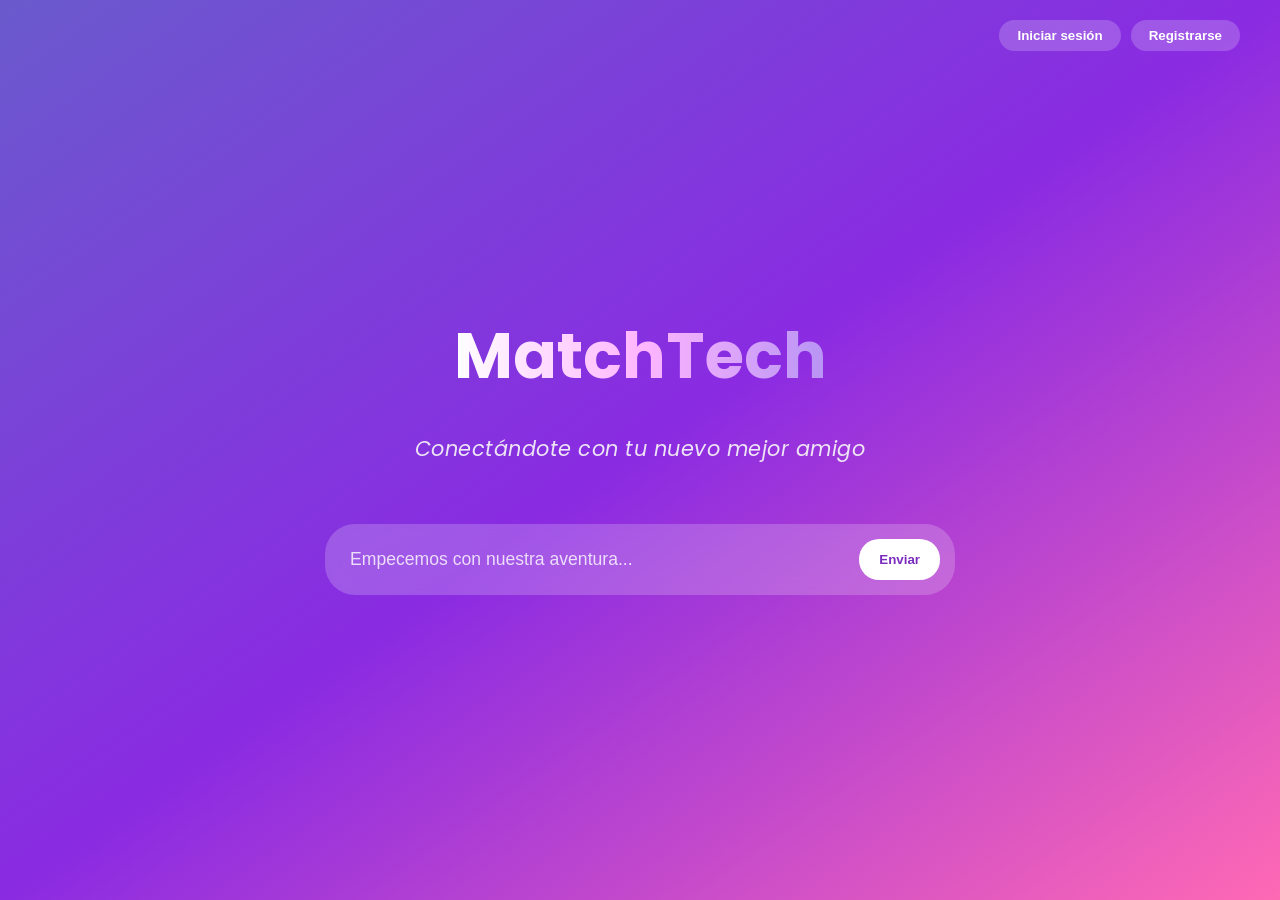
<file: frontend/index.html>
<!DOCTYPE html>
<html lang="es">
<head>
  <meta charset="UTF-8" />
  <meta name="viewport" content="width=device-width, initial-scale=1.0" />
  <title>MatchTech Chatbot</title>
  <link rel="stylesheet" href="../backend/css/style.css" />
  <style>
  
    .typing-indicator {
      background: rgba(255, 255, 255, 0.25);
      padding: 12px 18px;
      border-radius: 18px;
      display: inline-flex;
      align-items: center;
      gap: 6px;
      min-width: 60px;
    }

    .typing-dot {
      width: 8px;
      height: 8px;
      background: rgba(255, 255, 255, 0.8);
      border-radius: 50%;
      animation: typingBlink 1.4s infinite both;
    }

    .typing-dot:nth-child(2) {
      animation-delay: 0.2s;
    }

    .typing-dot:nth-child(3) {
      animation-delay: 0.4s;
    }

    @keyframes typingBlink {
      0% { 
        opacity: 0.2; 
        transform: translateY(0); 
      }
      20% { 
        opacity: 1; 
        transform: translateY(-2px); 
      }
      100% { 
        opacity: 0.2; 
        transform: translateY(0); 
      }
    }
  </style>
</head>
<body>


  <div class="top-bar">
    <button class="btn" onclick="window.location.href='login.html'">Iniciar sesión</button>
    <button class="btn" onclick="window.location.href='register.html'">Registrarse</button>
  </div>


  <div class="main-content">
    <h1 class="title">MatchTech</h1>
    <p class="subtitle">Conectándote con tu nuevo mejor amigo</p>


    <div class="input-area">
      <input type="text" id="userInput" placeholder="Empecemos con nuestra aventura..." />
      <button id="sendBtn">Enviar</button>
    </div>


    <div class="chat-container oculto" id="chatContainer"></div>
  </div>

  <script>
    document.addEventListener("DOMContentLoaded", () => {
      console.log("✅ MAIN JS CARGADO CORRECTAMENTE");

      const sendBtn = document.getElementById("sendBtn");
      const userInput = document.getElementById("userInput");
      const chatContainer = document.getElementById("chatContainer");
      const mainContent = document.querySelector(".main-content");

      if (!sendBtn || !userInput || !chatContainer || !mainContent) {
        console.error("❌ ERROR: No se encontraron elementos del DOM");
        return;
      }

      sendBtn.addEventListener("click", enviarMensaje);
      userInput.addEventListener("keypress", (e) => {
        if (e.key === "Enter") enviarMensaje();
      });

      function formatMessage(texto) {
        if (!texto) return "";
        return texto
          .replace(/\*\*(.*?)\*\*/g, "<strong>$1</strong>")
          .replace(/\*(.*?)\*/g, "<em>$1</em>")
          .replace(/^- /gm, "• ")
          .replace(/^(\d+)\. /gm, "$1. ")
          .replace(/\n/g, "<br>");
      }

      function agregarMensaje(texto, tipo) {
        const div = document.createElement("div");
        div.className = tipo === "user" ? "message user" : "message bot";
        div.innerHTML = `<div class="bubble">${formatMessage(texto)}</div>`;
        chatContainer.appendChild(div);
        chatContainer.scrollTop = chatContainer.scrollHeight;
      }

      function showTyping() {
        const div = document.createElement("div");
        div.id = "typingIndicator";
        div.className = "message bot";
        div.innerHTML = `
          <div class="bubble">
            <div class="typing-indicator">
              <div class="typing-dot"></div>
              <div class="typing-dot"></div>
              <div class="typing-dot"></div>
            </div>
          </div>
        `;
        chatContainer.appendChild(div);
        chatContainer.scrollTop = chatContainer.scrollHeight;
        console.log("🔵 Typing indicator agregado");
      }

      function hideTyping() {
        const t = document.getElementById("typingIndicator");
        if (t) t.remove();
      }

      async function enviarMensaje() {
        const texto = userInput.value.trim();
        if (!texto) return;

        if (chatContainer.classList.contains("oculto")) {
          mainContent.classList.add("chat-active");
          chatContainer.classList.remove("oculto");
          chatContainer.innerHTML = "";
        }

        agregarMensaje(texto, "user");
        userInput.value = "";

        showTyping();

        try {
          const res = await fetch("http://localhost:3000/api/chat", {
            method: "POST",
            headers: {
              "Content-Type": "application/json",
            },
            body: JSON.stringify({ mensaje: texto }),
          });

          const data = await res.json();
          hideTyping();
          agregarMensaje(data.respuesta || "⚠️ Respuesta vacía", "bot");

        } catch (error) {
          hideTyping();
          agregarMensaje("❌ Error al conectar con el servidor: " + error.message, "bot");
          setTimeout(() => {
            agregarMensaje(
              "¡Hola! Soy MatchTech. Parece que hay un problema de conexión con el servidor de IA.",
              "bot"
            );
          }, 500);
        }
      }
    });
  </script>
</body>
</html>
</file>
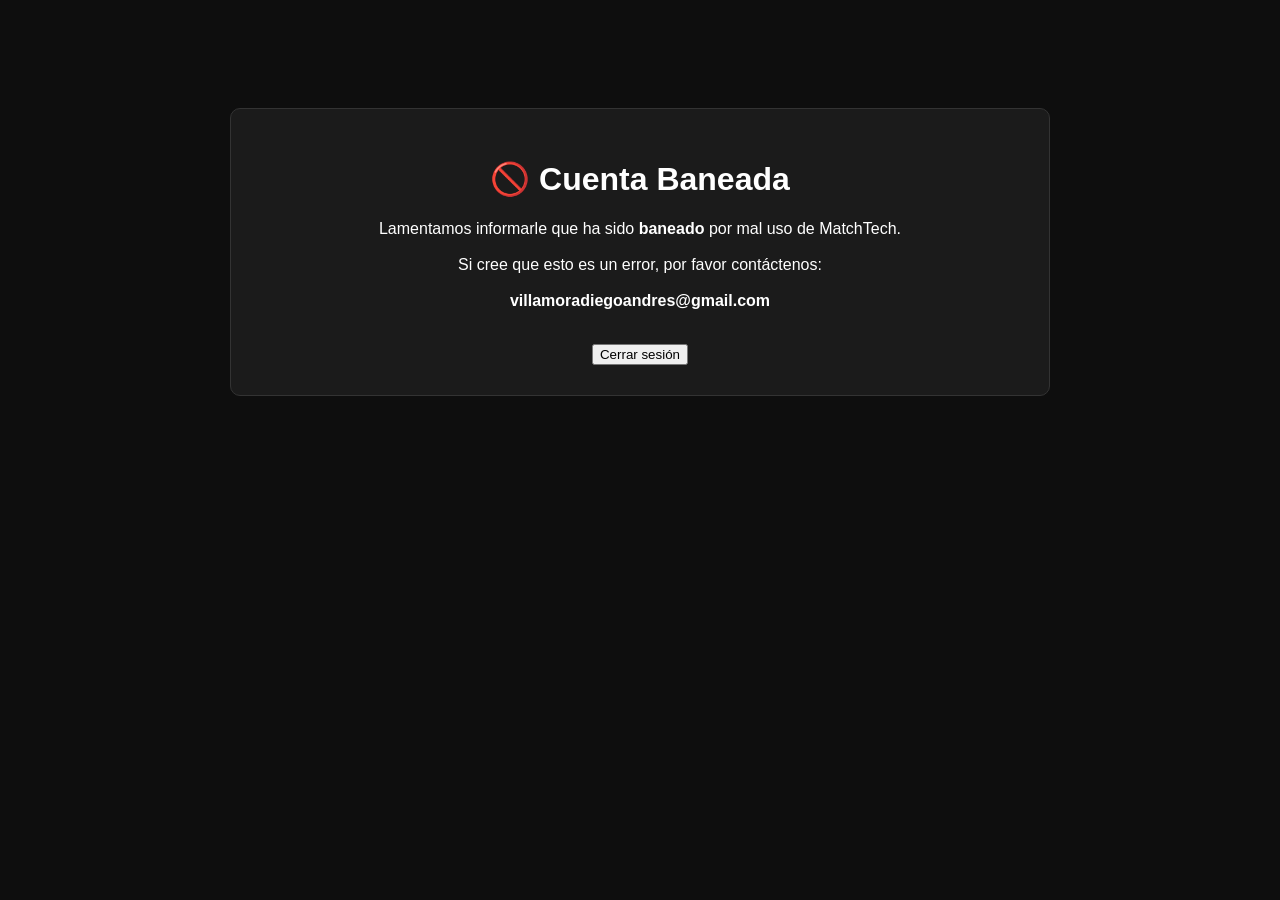
<file: frontend/banned.html>
<!DOCTYPE html>
<html lang="es">
<head>
    <meta charset="UTF-8">
    <title>Cuenta Baneada - MatchTech</title>
    <style>
        body {
            background: #0e0e0e;
            color: white;
            text-align: center;
            font-family: Arial;
            padding-top: 100px;
        }
        .box {
            background: #1b1b1b;
            padding: 30px;
            border-radius: 10px;
            width: 60%;
            margin: auto;
            border: 1px solid #333;
        }
    </style>
</head>
<body>

<div class="box">
    <h1>🚫 Cuenta Baneada</h1>
    <p>
        Lamentamos informarle que ha sido <b>baneado</b> por mal uso de MatchTech.<br><br>
        Si cree que esto es un error, por favor contáctenos:<br><br>
        <b>villamoradiegoandres@gmail.com</b>
    </p>

    <br>

    <button onclick="logout()">Cerrar sesión</button>
</div>

<script>
function logout() {
    localStorage.clear();
    window.location.href = "login.html";
}
</script>

</body>
</html>
</file>
<file: backend/css/style.css>
/* Fuente moderna */
@import url('https://fonts.googleapis.com/css2?family=Poppins:wght@400;600;700&display=swap');

/* Fondo general */
body {
  margin: 0;
  padding: 0;
  height: 100vh;
  font-family: "Poppins", sans-serif;
  background: linear-gradient(to bottom right, #6a5acd, #8a2be2, #ff69b4);
  display: flex;
  flex-direction: column;
  overflow: hidden;
}

.oculto {
  display: none;
}

/* Barra superior */
.top-bar {
  width: 100%;
  display: flex;
  justify-content: flex-end;
  padding: 20px 40px;
  position: fixed;
  top: 0;
  z-index: 1000;
  box-sizing: border-box;
}

.btn {
  background: rgba(255, 255, 255, 0.2);
  color: white;
  border: none;
  padding: 8px 18px;
  border-radius: 20px;
  cursor: pointer;
  font-weight: 600;
  transition: background 0.3s ease, transform 0.2s ease;
  margin-left: 10px;
}

.btn:hover {
  background: rgba(255, 255, 255, 0.4);
  transform: scale(1.05);
}

/* Contenido principal */
.main-content {
  width: 100%;
  height: 100vh;
  display: flex;
  flex-direction: column;
  transition: all 0.5s ease;
  padding-top: 80px;
  box-sizing: border-box;
}

/* Estado inicial: contenido centrado */
.main-content:not(.chat-active) {
  justify-content: center;
  align-items: center;
  text-align: center;
  padding-top: 0;
}

/* Cuando el chat está activo */
.main-content.chat-active {
  justify-content: flex-start;
  padding-top: 80px;
}

/* Título */
.title {
  font-size: 4rem;
  font-weight: 700;
  color: white;
  margin-bottom: 10px;
  background: linear-gradient(90deg, #fff, #ffb6ff, #b794f4);
  -webkit-background-clip: text;
  -webkit-text-fill-color: transparent;
  animation: glow 3s ease-in-out infinite alternate;
  transition: all 0.5s ease;
}

.chat-active .title {
  display: none;
}

/* Subtítulo */
.subtitle {
  font-size: 1.3rem;
  font-style: italic;
  color: #f8f8f8;
  margin-bottom: 40px;
  opacity: 0.9;
  letter-spacing: 0.5px;
  transition: all 0.5s ease;
}

.chat-active .subtitle {
  display: none;
}

/* Input */
.input-area {
  display: flex;
  background: rgba(255, 255, 255, 0.2);
  border-radius: 30px;
  padding: 15px;
  backdrop-filter: blur(8px);
  transition: all 0.5s ease;
  width: 90%;
  max-width: 600px;
  margin: 0 auto;
}

/* Estado inicial: input centrado */
.main-content:not(.chat-active) .input-area {
  margin: 20px auto 40px auto;
}

/* Estado chat activo: input fijo abajo */
.main-content.chat-active .input-area {
  position: fixed;
  bottom: 20px;
  left: 5%;
  right: 5%;
  width: 90%;
  max-width: none;
  margin: 0;
  transform: none;
}

.input-area input {
  flex: 1;
  background: transparent;
  border: none;
  outline: none;
  color: white;
  font-size: 1.1rem;
  padding: 10px;
}

.input-area input::placeholder {
  color: rgba(255, 255, 255, 0.8);
}

.input-area button {
  background: white;
  color: #7b2cbf;
  border: none;
  padding: 10px 20px;
  border-radius: 20px;
  cursor: pointer;
  font-weight: bold;
  transition: background 0.3s ease, transform 0.2s ease;
  white-space: nowrap;
}

.input-area button:hover {
  background: #f0e8ff;
  transform: scale(1.05);
}

/* CHAT: inicialmente oculto pero con espacio real */
.chat-container {
  flex: 1;
  display: none; /* Ahora sí se oculta realmente */
  flex-direction: column;
  padding: 0 40px;
  overflow-y: auto;
  width: 100%;
  box-sizing: border-box;
}

/* Cuando se activa el chat, aparece y toma altura real */
.chat-active .chat-container {
  display: flex;
  max-height: calc(100vh - 180px);
  padding: 20px 40px;
  margin-bottom: 100px;
}


/* Mensajes */
.message {
  padding: 15px 20px;
  border-radius: 20px;
  margin: 8px 0;
  max-width: 80%;
  word-wrap: break-word;
  animation: fadeInUp 0.5s ease;
  box-sizing: border-box;
}

.message.user {
  background: rgba(255, 255, 255, 0.9);
  color: #7b2cbf;
  align-self: flex-end;
  margin-left: auto;
}

.message.bot {
  background: rgba(255, 255, 255, 0.25);
  color: white;
  align-self: flex-start;
}


/* ========== ESTILOS PARA LOGIN Y REGISTER ========== */

/* Fondo para auth pages */
.auth-bg {
  height: 100vh;
  margin: 0;
  display: flex;
  justify-content: center;
  align-items: center;
  background: linear-gradient(to bottom right, #6a5acd, #8a2be2, #ff69b4);
  font-family: "Poppins", sans-serif;
  padding: 20px;
  box-sizing: border-box;
}

/* Contenedor auth - BASE PARA AMBOS */
.auth-container {
  background: rgba(255, 255, 255, 0.2);
  backdrop-filter: blur(10px);
  padding: 35px 40px;
  border-radius: 20px;
  color: white;
  width: 100%;
  max-width: 420px;
  display: flex;
  flex-direction: column;
  align-items: stretch;
  box-shadow: 0 10px 30px rgba(0, 0, 0, 0.3);
  animation: fadeInUp 0.8s ease;
  margin: auto;
}

/* ========== LOGIN (SIN SCROLL) ========== */
/* Login usa la estructura base sin modificaciones */

/* ========== REGISTER (CON SCROLL INTERNO) ========== */
/* Solo aplica a register.html */

.register-page .auth-form-container {
  flex: 1;
  overflow-y: auto; /* SCROLL INTERNO */
  padding-right: 10px;
  margin-bottom: 10px;
  max-height: calc(66vh - 200px); /* ALTURA MÁXIMA CALCULADA */
}

/* Scrollbar personalizado SOLO para register */
.register-page .auth-form-container::-webkit-scrollbar {
  width: 6px;
}

.register-page .auth-form-container::-webkit-scrollbar-track {
  background: rgba(255, 255, 255, 0.1);
  border-radius: 10px;
}

.register-page .auth-form-container::-webkit-scrollbar-thumb {
  background: rgba(255, 255, 255, 0.3);
  border-radius: 10px;
}

.register-page .auth-form-container::-webkit-scrollbar-thumb:hover {
  background: rgba(255, 255, 255, 0.5);
}

/* Estilos comunes para ambos */
.auth-container h1 {
  text-align: center;
  margin-bottom: 25px;
  font-size: 26px;
  font-weight: bold;
  background: linear-gradient(90deg, #fff, #ffb6ff, #b794f4);
  -webkit-background-clip: text;
  -webkit-text-fill-color: transparent;
  flex-shrink: 0;
}

.auth-container label {
  margin-top: 15px;
  font-weight: 600;
  font-size: 14px;
  display: block;
}

.auth-container input {
  margin-top: 6px;
  padding: 12px 14px;
  border: none;
  border-radius: 10px;
  background: rgba(255, 255, 255, 0.8);
  color: #4c1d95;
  font-size: 15px;
  transition: all 0.3s ease;
  width: 100%;
  box-sizing: border-box;
}

.auth-container input:focus {
  background: rgba(255, 255, 255, 0.95);
  outline: none;
  box-shadow: 0 0 0 2px rgba(255, 255, 255, 0.5);
}

.auth-container input::placeholder {
  color: #6b7280;
  font-size: 14px;
}

.auth-btn {
  margin-top: 25px;
  background: white;
  color: #7b2cbf;
  font-weight: 700;
  border: none;
  border-radius: 12px;
  padding: 14px;
  cursor: pointer;
  transition: background 0.3s, transform 0.2s;
  font-size: 15px;
  width: 100%;
  flex-shrink: 0;
}

.auth-btn:hover {
  background: #f3e8ff;
  transform: scale(1.02);
}

.auth-text {
  text-align: center;
  margin-top: 20px;
  font-size: 14px;
  flex-shrink: 0;
}

.auth-text a {
  color: white;
  font-weight: 600;
  text-decoration: underline;
  transition: opacity 0.3s;
  font-size: 14px;
}

.auth-text a:hover {
  opacity: 0.8;
}

/* Social icons */
.auth-social {
  text-align: center;
  margin-top: 25px;
  padding-top: 20px;
  border-top: 1px solid rgba(255, 255, 255, 0.3);
  flex-shrink: 0;
}

.auth-social p {
  margin-bottom: 15px;
  font-size: 14px;
  font-weight: 600;
}

.auth-social .social-icons {
  display: flex;
  justify-content: center;
  gap: 15px;
  margin-top: 10px;
}

.auth-social img {
  width: 22px;
  height: 22px;
  filter: invert(1);
  cursor: pointer;
  transition: transform 0.2s, opacity 0.3s;
  opacity: 0.8;
}

.auth-social img:hover {
  transform: scale(1.2);
  opacity: 1;
}

/* Botón volver */
.back-home {
  display: inline-block;
  margin-top: 20px;
  text-align: center;
  color: white;
  font-weight: 600;
  text-decoration: none;
  background: rgba(255, 255, 255, 0.2);
  padding: 12px 20px;
  border-radius: 12px;
  transition: all 0.3s;
  font-size: 14px;
  width: 100%;
  box-sizing: border-box;
  flex-shrink: 0;
}

.back-home:hover {
  background: rgba(255, 255, 255, 0.3);
  transform: scale(1.02);
}

/* Scrollbar personalizado para el chat */
.chat-container::-webkit-scrollbar {
  width: 6px;
}

.chat-container::-webkit-scrollbar-track {
  background: rgba(255, 255, 255, 0.1);
  border-radius: 10px;
}

.chat-container::-webkit-scrollbar-thumb {
  background: rgba(255, 255, 255, 0.3);
  border-radius: 10px;
}

.chat-container::-webkit-scrollbar-thumb:hover {
  background: rgba(255, 255, 255, 0.5);
}

/* Animaciones */
@keyframes glow {
  from {
    text-shadow: 0 0 10px #fff, 0 0 20px #e5b3fe, 0 0 30px #b794f4;
  }
  to {
    text-shadow: 0 0 20px #fff, 0 0 30px #e5b3fe, 0 0 50px #a855f7;
  }
}

@keyframes fadeInUp {
  0% {
    opacity: 0;
    transform: translateY(30px);
  }
  100% {
    opacity: 1;
    transform: translateY(0);
  }
}

.animate-title {
  animation: fadeInUp 1s ease forwards, glow 3s ease-in-out infinite alternate;
}

.animate-subtitle {
  animation: fadeInUp 1.5s ease forwards;
}

.animate-input {
  animation: fadeInUp 2s ease forwards;
}

/* Responsive para móviles */
@media (max-width: 768px) {
  .main-content.chat-active .input-area {
    left: 2%;
    right: 2%;
    width: 96%;
    bottom: 10px;
  }
  
  .chat-active .chat-container {
    padding: 10px 20px;
    margin-bottom: 90px;
  }
  
  .message {
    max-width: 90%;
    padding: 12px 16px;
  }
  
  .top-bar {
    padding: 15px 20px;
  }

    /* Contenedor de la burbuja */
  .bubble {
    display: inline-flex;
    align-items: center;
    gap: 6px;
  }

  /* Responsive para auth pages */
  .auth-container {
    padding: 30px 25px;
    margin: 15px;
    max-width: 380px;
  }
  
  /* Responsive para register */
  body:has(.register-page) .auth-container {
    max-height: 80vh;
  }
  
  .register-page .auth-form-container {
    max-height: calc(80vh - 180px);
  }
  
  .auth-container h1 {
    font-size: 24px;
    margin-bottom: 20px;
  }
  
  .auth-social .social-icons {
    gap: 12px;
  }
  
  .auth-social img {
    width: 20px;
    height: 20px;
  }
  
  .auth-container input {
    padding: 10px 12px;
    font-size: 14px;
  }
  
  .auth-btn {
    padding: 12px;
    font-size: 14px;
  }
}
</file>
